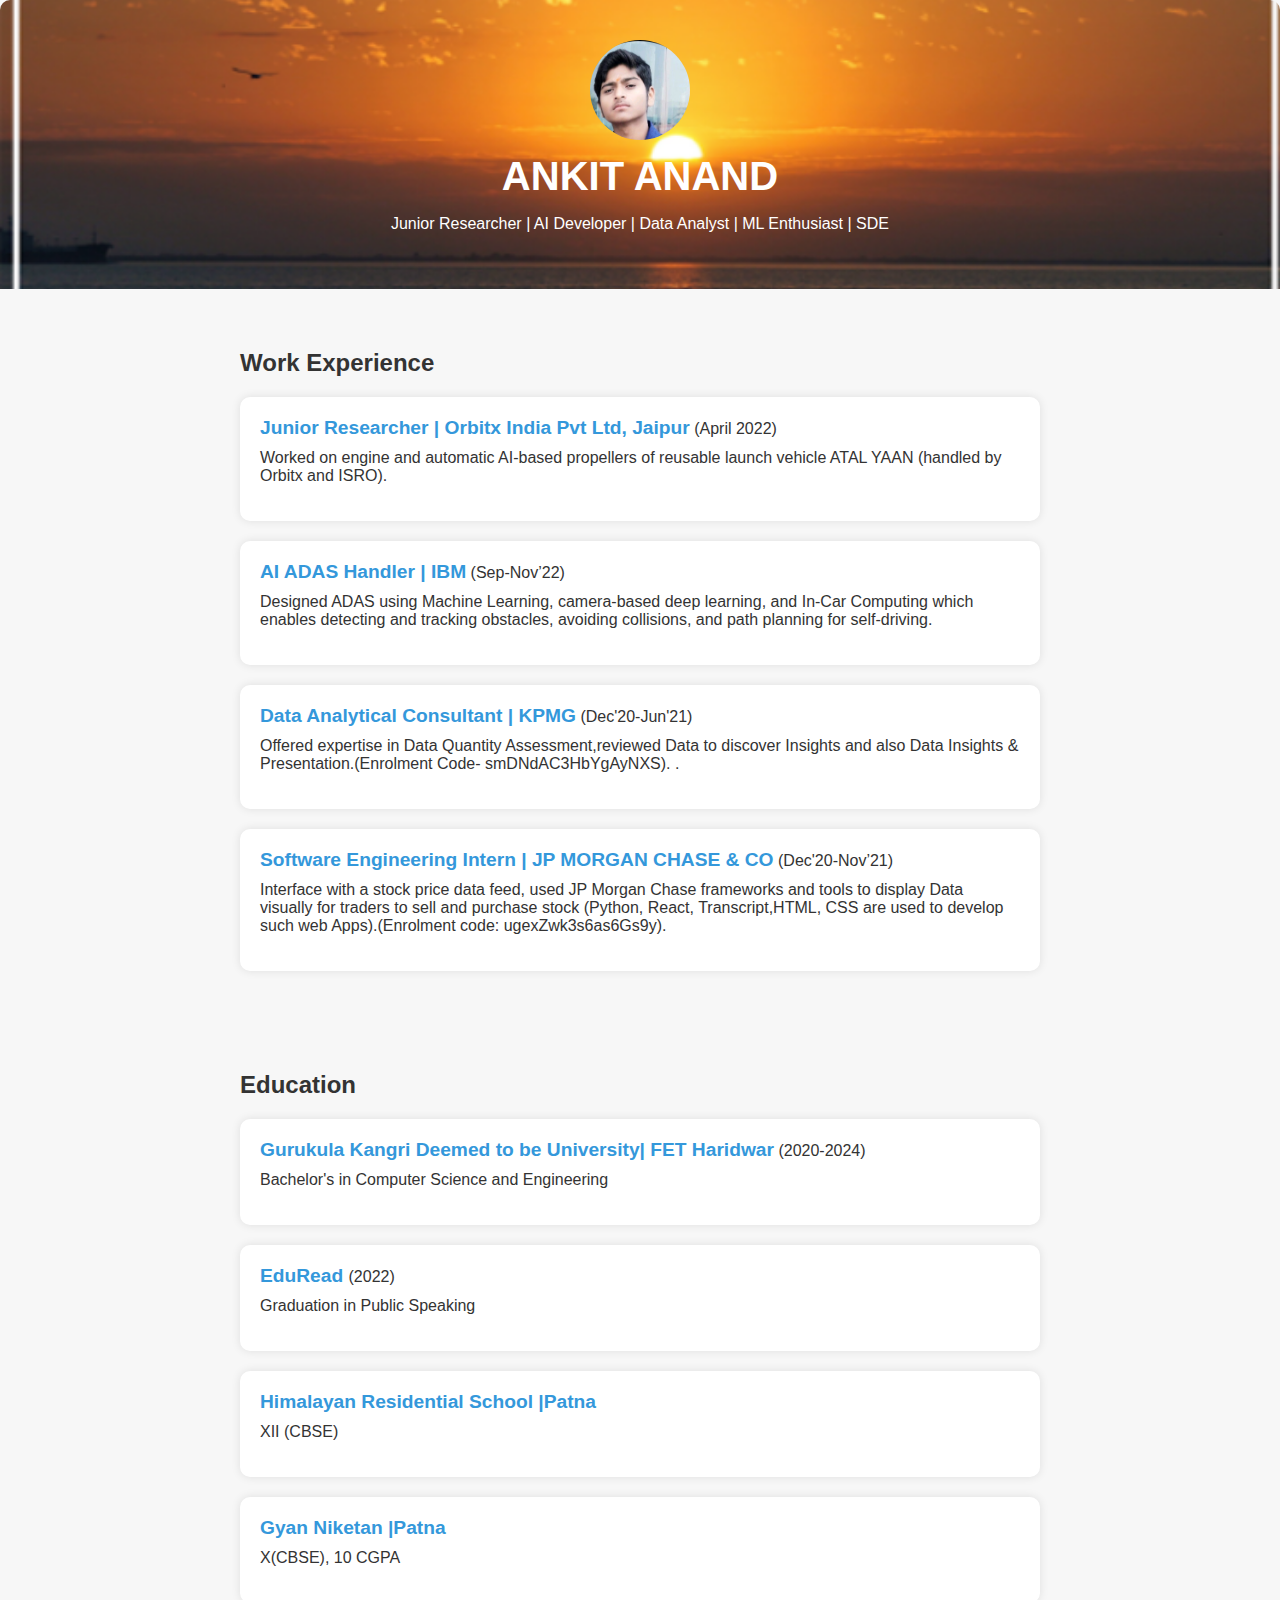
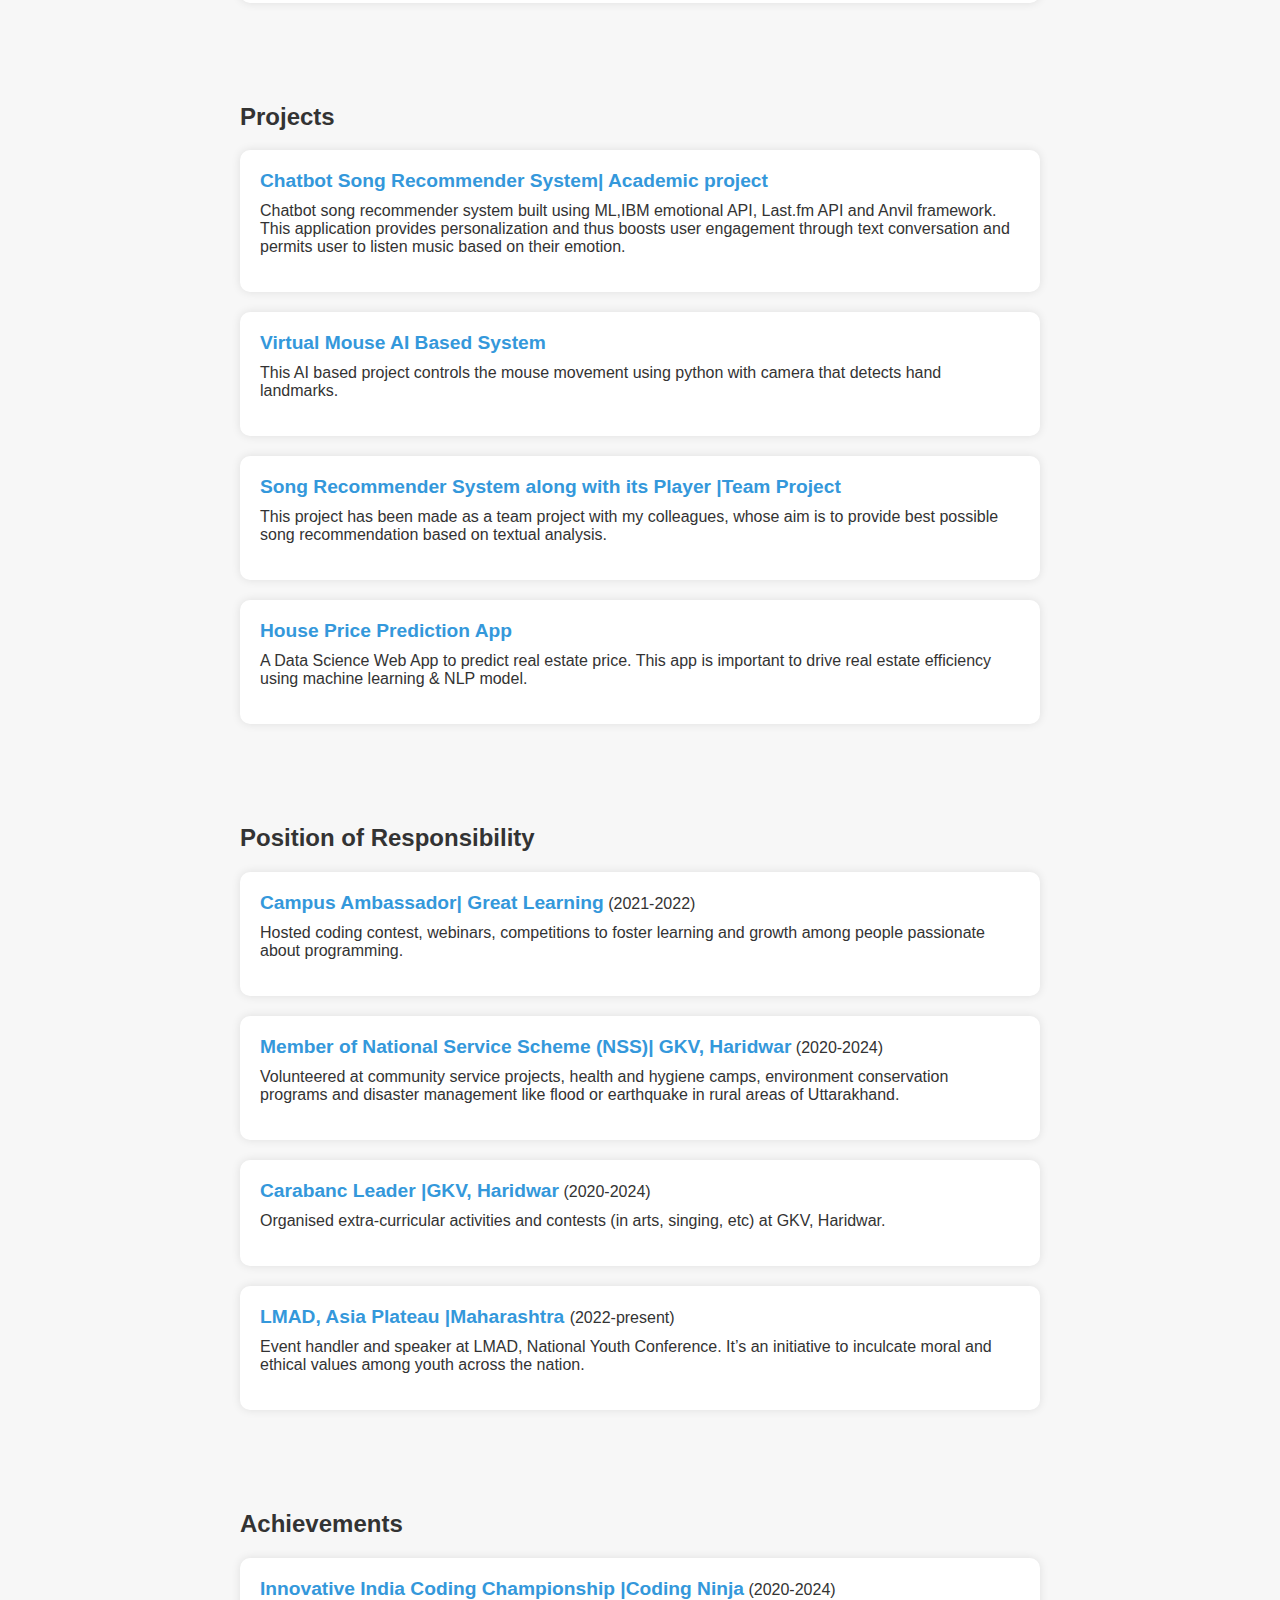
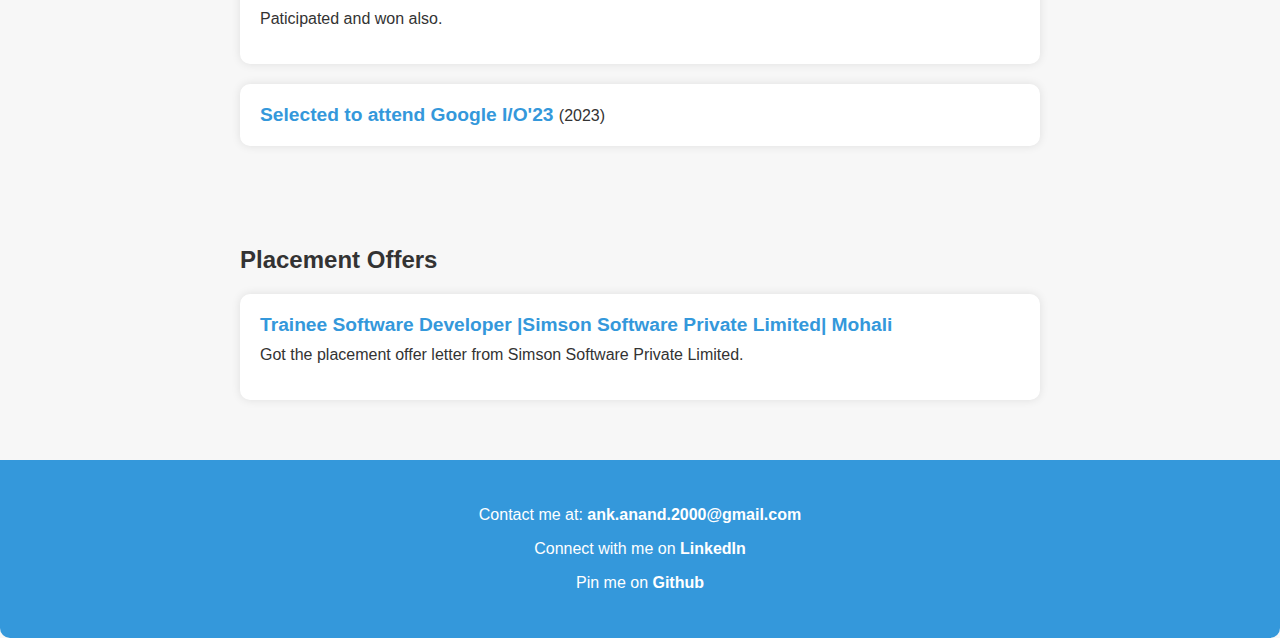
<file: index.html>
<!DOCTYPE html>
<html lang="en">

<head>
    <meta charset="UTF-8">
    <meta name="viewport" content="width=device-width, initial-scale=1.0">
    <link rel="stylesheet" href="CSS.css">
    <title>ANKIT ANAND - Portfolio</title>
</head>

<body>
    <header>
        <div class="container">
            <img src="ankimg.jpg" alt="ANKIT ANAND" class="profile-img">
            <h1>ANKIT ANAND</h1>
            <p>Junior Researcher | AI Developer | Data Analyst | ML Enthusiast | SDE</p>
        </div>
    </header>

    <section id="experience">
        <div class="container">
            <h2>Work Experience</h2>
            <ul>
                <li>
                    <strong>Junior Researcher | Orbitx India Pvt Ltd, Jaipur</strong> (April 2022)
                    <p>Worked on engine and automatic AI-based propellers of reusable launch vehicle ATAL YAAN (handled by Orbitx and ISRO).</p>
                </li>
                <li>
                    <strong>AI ADAS Handler | IBM</strong> (Sep-Nov’22)
                    <p>Designed ADAS using Machine Learning, camera-based deep learning, and In-Car Computing which enables detecting and tracking obstacles, avoiding collisions, and path planning for self-driving.</p>
                </li>
                <li>
                    <strong>Data Analytical Consultant  | KPMG</strong> (Dec'20-Jun'21)
                    <p>Offered expertise in Data Quantity Assessment,reviewed Data to discover Insights and also Data Insights & Presentation.(Enrolment Code- smDNdAC3HbYgAyNXS). .</p>
                </li>
                <li>
                    <strong>Software Engineering Intern | JP MORGAN CHASE & CO</strong> (Dec'20-Nov’21)
                    <p>Interface with a stock price data feed, used JP Morgan Chase frameworks and tools to display Data visually for traders to sell and purchase stock (Python, React, Transcript,HTML, CSS are used to develop such web Apps).(Enrolment code:
                        ugexZwk3s6as6Gs9y).
                    </p>
                </li>
            </ul>
        </div>
    </section>

    <section id="education">
        <div class="container">
            <h2>Education</h2>
            <ul>
                <li>
                    <strong>Gurukula Kangri Deemed to be University| FET Haridwar</strong> (2020-2024)
                    <p>Bachelor's in Computer Science and Engineering</p>
                </li>
                <li>
                    <strong>EduRead </strong> (2022)
                    <p>Graduation in Public Speaking</p>
                </li>
                <li>
                    <strong>Himalayan Residential School |Patna</strong>
                    <p>XII (CBSE)</p>
                </li>
                <li>
                    <strong>Gyan Niketan |Patna </strong>
                    <p>X(CBSE), 10 CGPA </p>
                </li>
            </ul>
        </div>
    </section>

    <section id="projects">
        <div class="container">
            <h2>Projects</h2>
            <ul>
                <li>
                    <strong>Chatbot Song Recommender System| Academic project</strong>
                    <p>Chatbot song recommender system built using ML,IBM emotional API, Last.fm API and Anvil framework. This application provides personalization and thus boosts user engagement through text conversation and permits user to listen music
                        based on their emotion. </p>
                </li>
                <li>
                    <strong>Virtual Mouse AI Based System </strong>
                    <p>This AI based project controls the mouse movement using python with camera that detects hand landmarks.</p>
                </li>
                <li>
                    <strong> Song Recommender System along with its Player |Team Project</strong>
                    <p> This project has been made as a team project with my colleagues, whose aim is to provide best possible song recommendation based on textual analysis.</p>
                </li>
                <li>
                    <strong>House Price Prediction App </strong>
                    <p>A Data Science Web App to predict real estate price. This app is important to drive real estate efficiency using machine learning & NLP model.</p>
                </li>
            </ul>
        </div>
    </section>

    <section id="position of responsibility">
        <div class="container">
            <h2>Position of Responsibility</h2>
            <ul>
                <li>
                    <strong>Campus Ambassador| Great Learning</strong> (2021-2022)
                    <p>Hosted coding contest, webinars, competitions to foster learning and growth among people passionate about programming.</p>
                </li>
                <li>
                    <strong>Member of National Service Scheme (NSS)| GKV, Haridwar</strong> (2020-2024)
                    <p>Volunteered at community service projects, health and hygiene camps, environment conservation programs and disaster management like flood or earthquake in rural areas of Uttarakhand.</p>
                </li>
                <li>
                    <strong>Carabanc Leader |GKV, Haridwar</strong> (2020-2024)
                    <p>Organised extra-curricular activities and contests (in arts, singing, etc) at GKV, Haridwar.</p>
                </li>
                <li>
                    <strong>LMAD, Asia Plateau |Maharashtra </strong> (2022-present)
                    <p>Event handler and speaker at LMAD, National Youth Conference. It’s an initiative to inculcate moral and ethical values among youth across the nation.</p>
                </li>
            </ul>
        </div>
    </section>

    <section id="achievement">
        <div class="container">
            <h2>Achievements</h2>
            <ul>
                <li>
                    <strong>Innovative India Coding Championship |Coding Ninja</strong> (2020-2024)
                    <p>Paticipated and won also.</p>
                </li>
                <li>
                    <strong>Selected to attend Google I/O'23 </strong> (2023)
                </li>

            </ul>
        </div>
    </section>

    <section id="Placement">
        <div class="container">
            <h2>Placement Offers</h2>
            <ul>
                <li>
                    <strong>Trainee Software Developer |Simson Software Private Limited| Mohali</strong>
                    <p>Got the placement offer letter from Simson Software Private Limited.</p>
                </li>
            </ul>
        </div>
    </section>

    <footer>
        <div class="container">
            <p>Contact me at: <a href="ank.anand.2000@gmail.com">ank.anand.2000@gmail.com</a></p>
            <p>Connect with me on <a href="https://www.linkedin.com/in/ankit-anand-964673202/">LinkedIn</a></p>
            <p>Pin me on <a href="https://github.com/Ankit-1984/Website-">Github</a></p>
        </div>
    </footer>
</body>

</html>
</file>
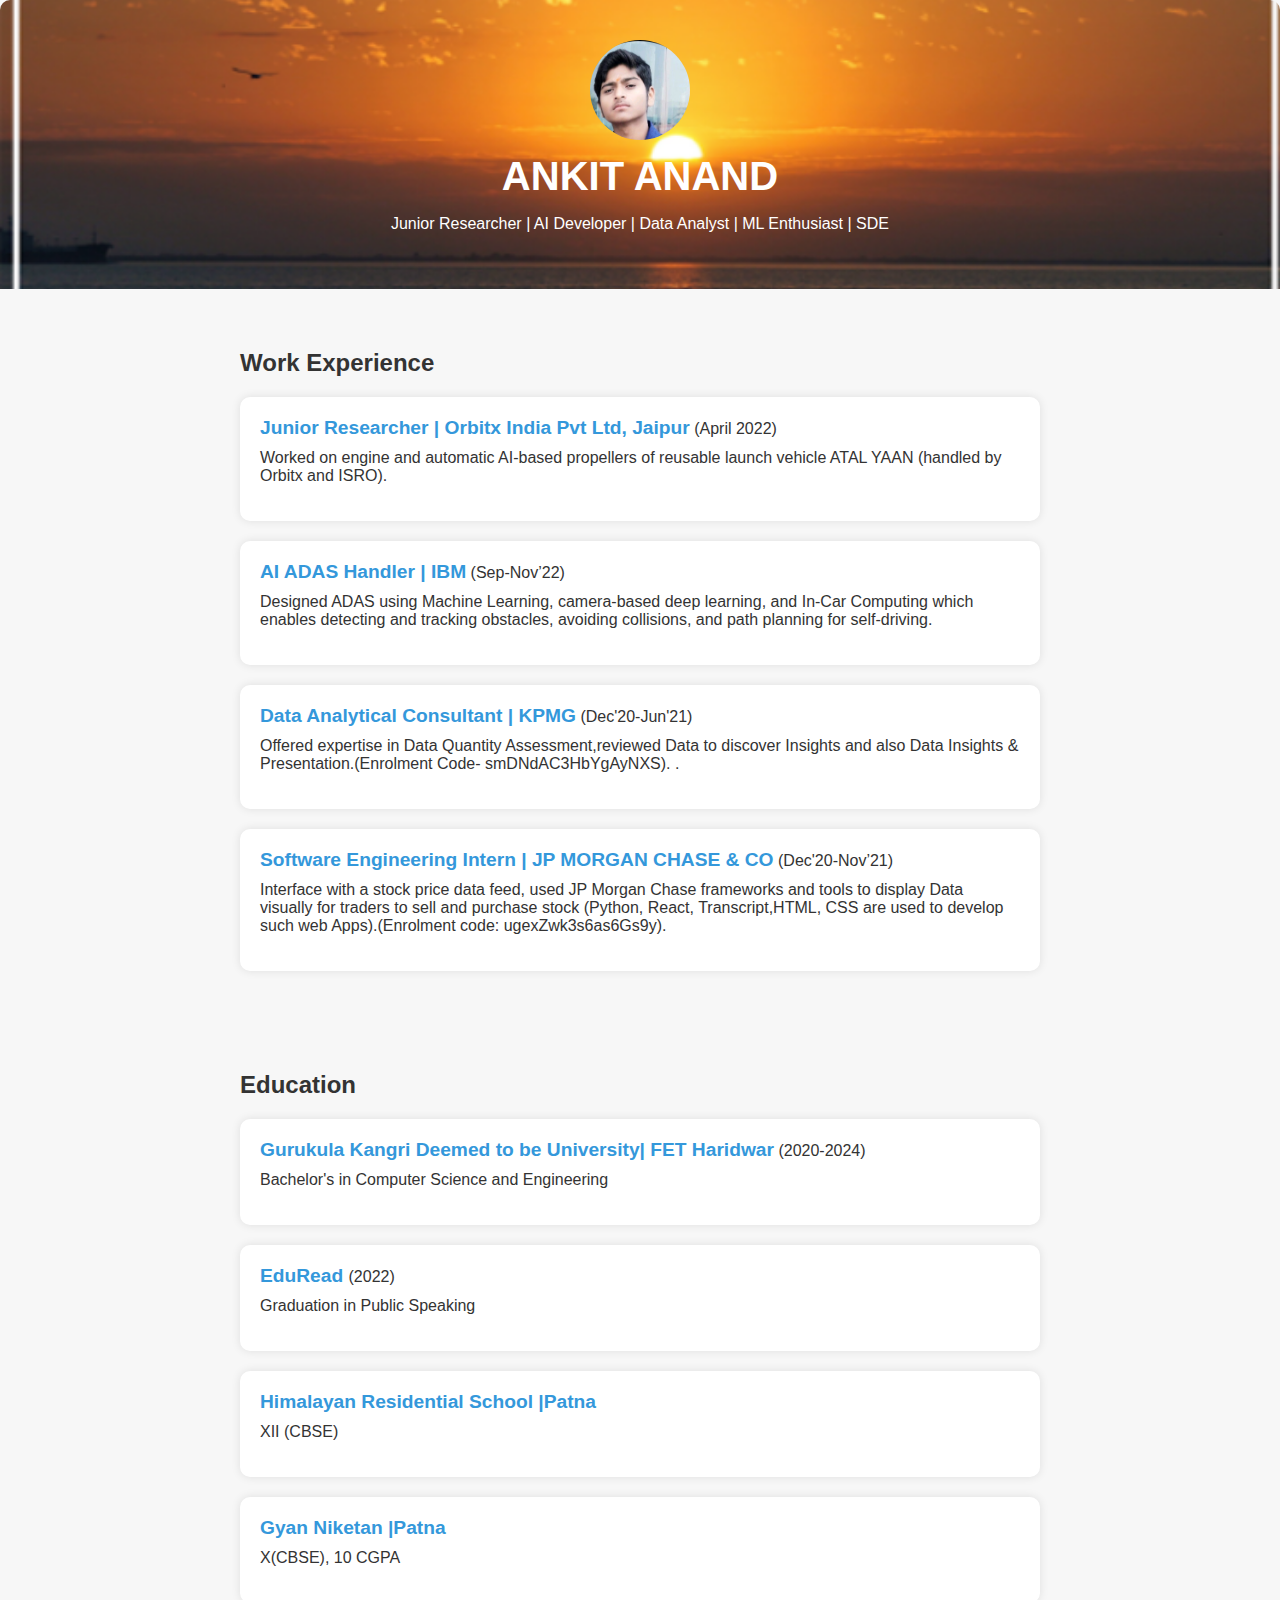
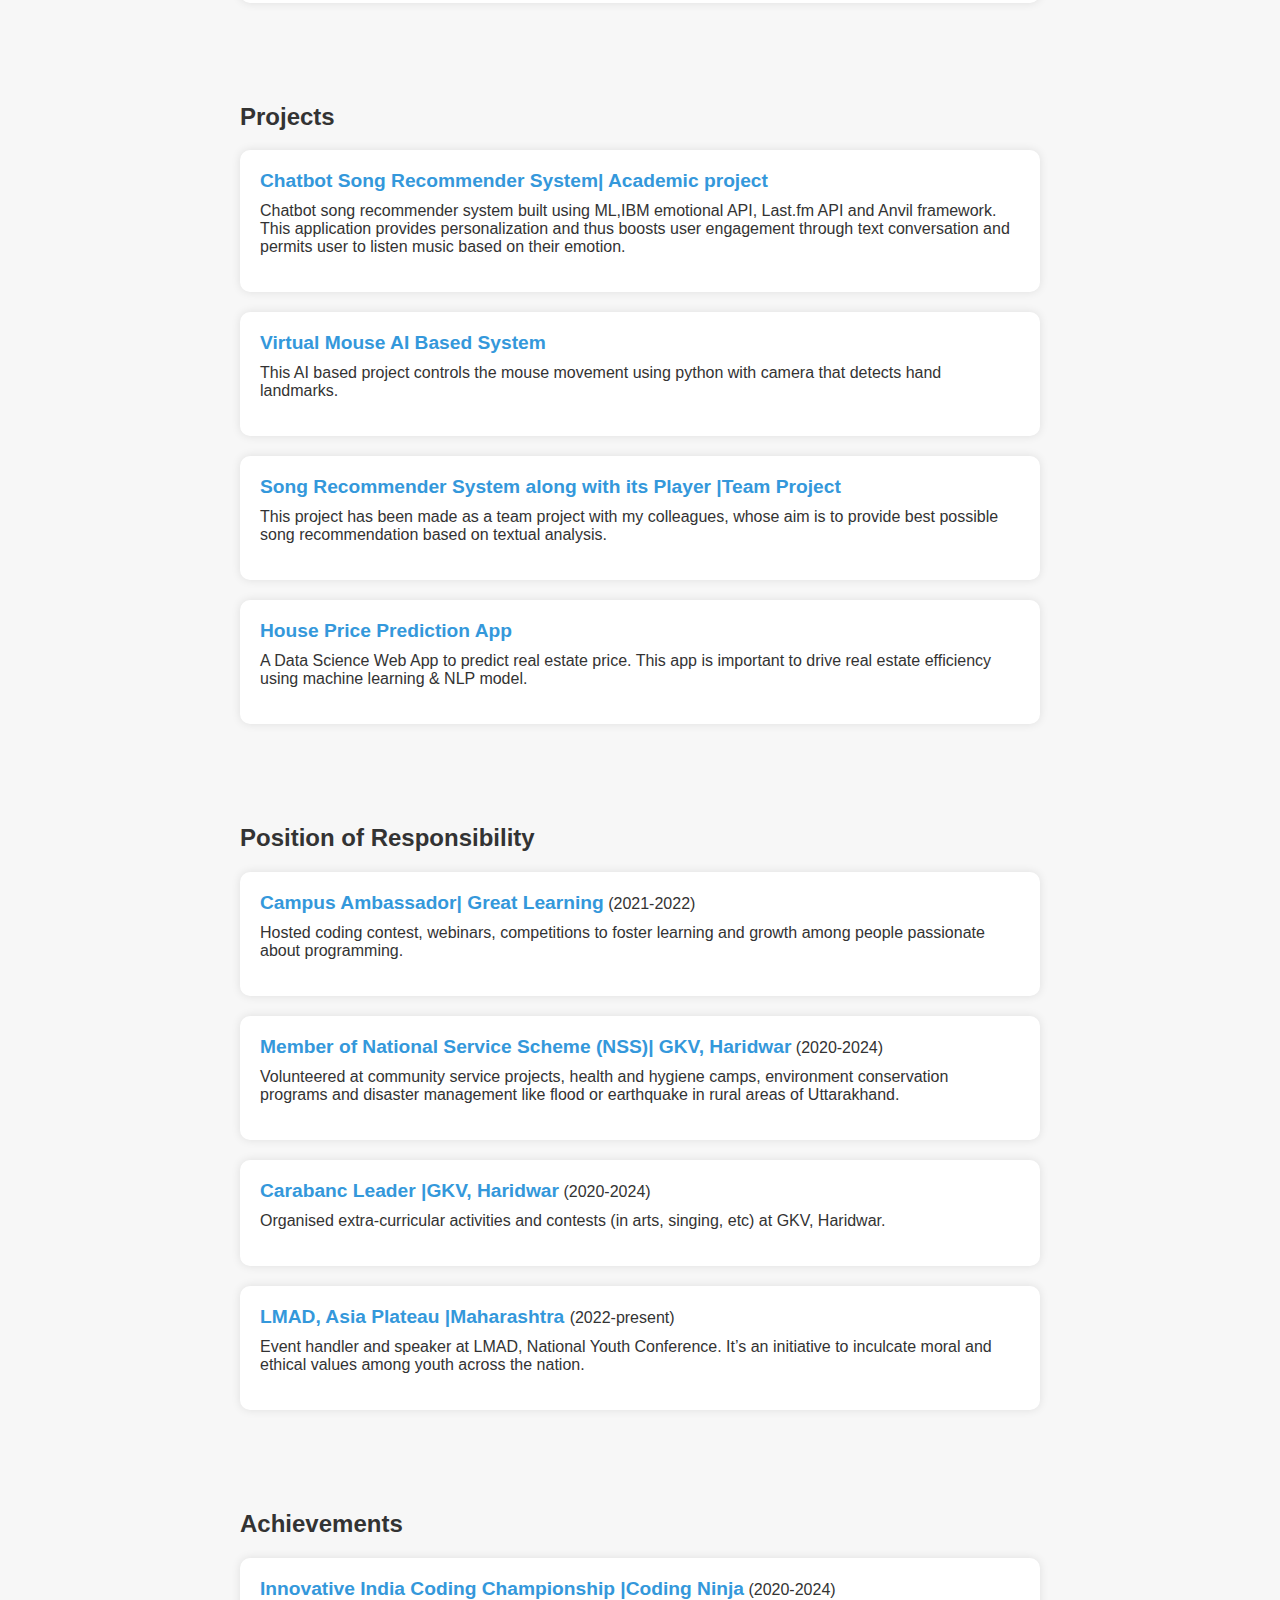
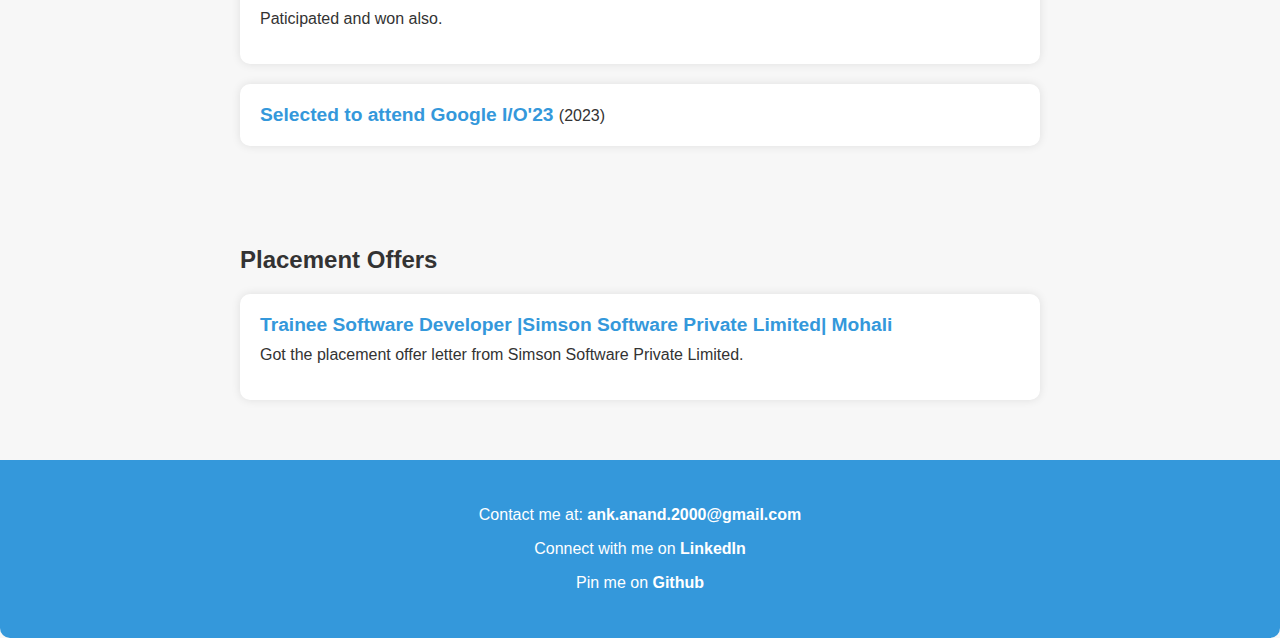
<file: portfolio.html>
<!DOCTYPE html>
<html lang="en">

<head>
    <meta charset="UTF-8">
    <meta name="viewport" content="width=device-width, initial-scale=1.0">
    <link rel="stylesheet" href="CSS.css">
    <title>ANKIT ANAND - Portfolio</title>
</head>

<body>
    <header>
        <div class="container">
            <img src="ankimg.jpg" alt="ANKIT ANAND" class="profile-img">
            <h1>ANKIT ANAND</h1>
            <p>Junior Researcher | AI Developer | Data Analyst | ML Enthusiast | SDE</p>
        </div>
    </header>

    <section id="experience">
        <div class="container">
            <h2>Work Experience</h2>
            <ul>
                <li>
                    <strong>Junior Researcher | Orbitx India Pvt Ltd, Jaipur</strong> (April 2022)
                    <p>Worked on engine and automatic AI-based propellers of reusable launch vehicle ATAL YAAN (handled by Orbitx and ISRO).</p>
                </li>
                <li>
                    <strong>AI ADAS Handler | IBM</strong> (Sep-Nov’22)
                    <p>Designed ADAS using Machine Learning, camera-based deep learning, and In-Car Computing which enables detecting and tracking obstacles, avoiding collisions, and path planning for self-driving.</p>
                </li>
                <li>
                    <strong>Data Analytical Consultant  | KPMG</strong> (Dec'20-Jun'21)
                    <p>Offered expertise in Data Quantity Assessment,reviewed Data to discover Insights and also Data Insights & Presentation.(Enrolment Code- smDNdAC3HbYgAyNXS). .</p>
                </li>
                <li>
                    <strong>Software Engineering Intern | JP MORGAN CHASE & CO</strong> (Dec'20-Nov’21)
                    <p>Interface with a stock price data feed, used JP Morgan Chase frameworks and tools to display Data visually for traders to sell and purchase stock (Python, React, Transcript,HTML, CSS are used to develop such web Apps).(Enrolment code:
                        ugexZwk3s6as6Gs9y).
                    </p>
                </li>
            </ul>
        </div>
    </section>

    <section id="education">
        <div class="container">
            <h2>Education</h2>
            <ul>
                <li>
                    <strong>Gurukula Kangri Deemed to be University| FET Haridwar</strong> (2020-2024)
                    <p>Bachelor's in Computer Science and Engineering</p>
                </li>
                <li>
                    <strong>EduRead </strong> (2022)
                    <p>Graduation in Public Speaking</p>
                </li>
                <li>
                    <strong>Himalayan Residential School |Patna</strong>
                    <p>XII (CBSE)</p>
                </li>
                <li>
                    <strong>Gyan Niketan |Patna </strong>
                    <p>X(CBSE), 10 CGPA </p>
                </li>
            </ul>
        </div>
    </section>

    <section id="projects">
        <div class="container">
            <h2>Projects</h2>
            <ul>
                <li>
                    <strong>Chatbot Song Recommender System| Academic project</strong>
                    <p>Chatbot song recommender system built using ML,IBM emotional API, Last.fm API and Anvil framework. This application provides personalization and thus boosts user engagement through text conversation and permits user to listen music
                        based on their emotion. </p>
                </li>
                <li>
                    <strong>Virtual Mouse AI Based System </strong>
                    <p>This AI based project controls the mouse movement using python with camera that detects hand landmarks.</p>
                </li>
                <li>
                    <strong> Song Recommender System along with its Player |Team Project</strong>
                    <p> This project has been made as a team project with my colleagues, whose aim is to provide best possible song recommendation based on textual analysis.</p>
                </li>
                <li>
                    <strong>House Price Prediction App </strong>
                    <p>A Data Science Web App to predict real estate price. This app is important to drive real estate efficiency using machine learning & NLP model.</p>
                </li>
            </ul>
        </div>
    </section>

    <section id="position of responsibility">
        <div class="container">
            <h2>Position of Responsibility</h2>
            <ul>
                <li>
                    <strong>Campus Ambassador| Great Learning</strong> (2021-2022)
                    <p>Hosted coding contest, webinars, competitions to foster learning and growth among people passionate about programming.</p>
                </li>
                <li>
                    <strong>Member of National Service Scheme (NSS)| GKV, Haridwar</strong> (2020-2024)
                    <p>Volunteered at community service projects, health and hygiene camps, environment conservation programs and disaster management like flood or earthquake in rural areas of Uttarakhand.</p>
                </li>
                <li>
                    <strong>Carabanc Leader |GKV, Haridwar</strong> (2020-2024)
                    <p>Organised extra-curricular activities and contests (in arts, singing, etc) at GKV, Haridwar.</p>
                </li>
                <li>
                    <strong>LMAD, Asia Plateau |Maharashtra </strong> (2022-present)
                    <p>Event handler and speaker at LMAD, National Youth Conference. It’s an initiative to inculcate moral and ethical values among youth across the nation.</p>
                </li>
            </ul>
        </div>
    </section>

    <section id="achievement">
        <div class="container">
            <h2>Achievements</h2>
            <ul>
                <li>
                    <strong>Innovative India Coding Championship |Coding Ninja</strong> (2020-2024)
                    <p>Paticipated and won also.</p>
                </li>
                <li>
                    <strong>Selected to attend Google I/O'23 </strong> (2023)
                </li>

            </ul>
        </div>
    </section>

    <section id="Placement">
        <div class="container">
            <h2>Placement Offers</h2>
            <ul>
                <li>
                    <strong>Trainee Software Developer |Simson Software Private Limited| Mohali</strong>
                    <p>Got the placement offer letter from Simson Software Private Limited.</p>
                </li>
            </ul>
        </div>
    </section>

    <footer>
        <div class="container">
            <p>Contact me at: <a href="ank.anand.2000@gmail.com">ank.anand.2000@gmail.com</a></p>
            <p>Connect with me on <a href="https://www.linkedin.com/in/ankit-anand-964673202/">LinkedIn</a></p>
            <p>Pin me on <a href="https://github.com/Ankit-1984/Website-">Github</a></p>
        </div>
    </footer>
</body>

</html>
</file>
<file: CSS.css>
body {
    font-family: 'Roboto', sans-serif;
    margin: 0;
    padding: 0;
    background-color: #f7f7f7;
    color: #333;
}

.container {
    max-width: 800px;
    margin: 0 auto;
    padding: 20px;
}

.profile-img {
    width: 100px;
    /* Adjust the width as needed */
    height: 100px;
    /* Adjust the height as needed */
    border-radius: 50%;
    margin-bottom: 10px;
}

header {
    background: url('background.png') center/cover no-repeat;
    background-color: #3498db;
    color: #fff;
    text-align: center;
    padding: 20px 0;
    border-radius: 10px 10px 0 0;
}

header h1 {
    margin: 0;
    font-size: 2.5em;
}

header h2 {
    font-size: 1.2em;
    margin-top: 10px;
}

section {
    margin: 20px 0;
}

ul {
    list-style: none;
    padding: 0;
}

li {
    margin-bottom: 20px;
    background-color: #fff;
    padding: 20px;
    border-radius: 10px;
    box-shadow: 0 0 10px rgba(0, 0, 0, 0.1);
    transition: transform 0.3s ease-in-out;
}

li:hover {
    transform: scale(1.05);
}

li strong {
    color: #3498db;
    font-size: 1.2em;
}

li p {
    margin-top: 10px;
}

footer {
    background-color: #3498db;
    color: #fff;
    text-align: center;
    padding: 10px 0;
    border-radius: 0 0 10px 10px;
    position: bottom;
    bottom: 0;
    width: 100%;
}

footer a {
    color: #fff;
    text-decoration: none;
    font-weight: bold;
}

footer a:hover {
    text-decoration: underline;
}
</file>
